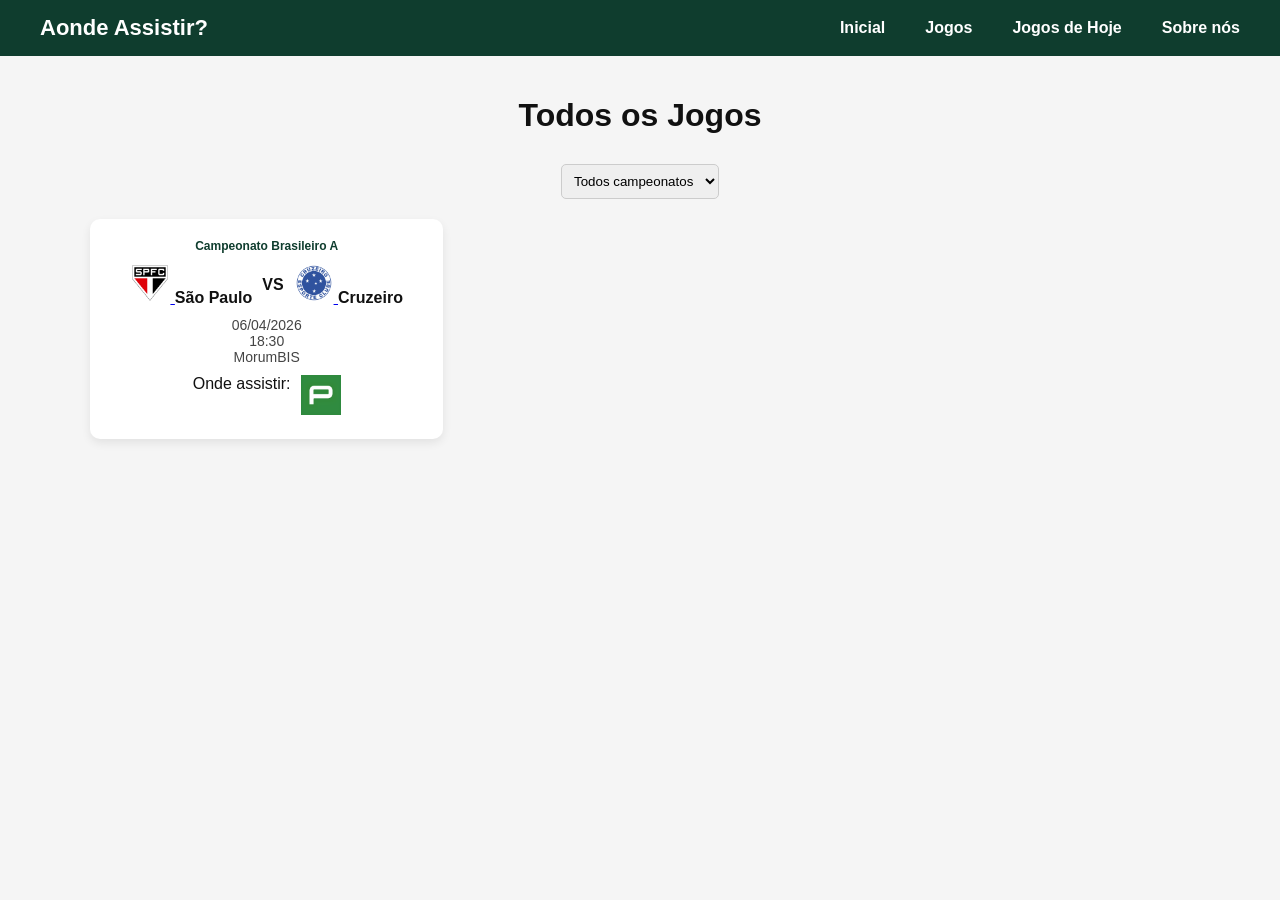
<file: jogos.html>
<!DOCTYPE html>
<html>
<head>
<title>Jogos - Aonde Assistir?</title>
<link rel="stylesheet" href="style.css">
</head>

<body>

<header>

<div class="logo">
Aonde Assistir?
</div>

<nav>
<a href="index.html">Inicial</a>
<a href="jogos.html">Jogos</a>
<a href="jogos-de-hoje.html">Jogos de Hoje</a>
<a href="sobre.html">Sobre nós</a>
</nav>

</header>

<div class="container">

<h1>Todos os Jogos</h1>

<div class="filtros">
<select id="competicao">
<option value="todos">Todos campeonatos</option>
<option value="brasileirao">Brasileirão</option>
<option value="libertadores">Libertadores</option>
<option value="sulamericana">Sul-Americana</option>
<option value="champions">Champions League</option>
</select>
</div>

<div class="grid">

<div class="jogo brasileirao">
  <div class="competicao brasileirao">
    Campeonato Brasileiro A
  </div>
  <div class="times">
    <div class="time">
      <a href="https://instagram.com/saopaulofc" target="_blank">
        <img src="img/times/saopaulo.png" alt="São Paulo">
      </a>
      <span>São Paulo</span>
    </div>
    <div class="vs">
      VS
    </div>
    <div class="time">
      <a href="https://instagram.com/cruzeiro" target="_blank">
        <img src="img/times/cruzeiro.png" alt="Cruzeiro">
      </a>
      <span>Cruzeiro</span>
    </div>
  </div>
  <div class="info">
 <div class="data-jogo" data-date="2026-04-06"></div>
    <div>18:30</div>
    <div>MorumBIS</div>
  </div>
  <div class="onde-assistir">
    <span>Onde assistir:</span>
    <a href="https://premiere.globo.com/" target="_blank">
      <img src="img/canais/premiere.png" alt="Premiere">
    </a>

  </div>
</div>

</div>

</div>

<script src="script.js"></script>

</body>
</html>
</file>
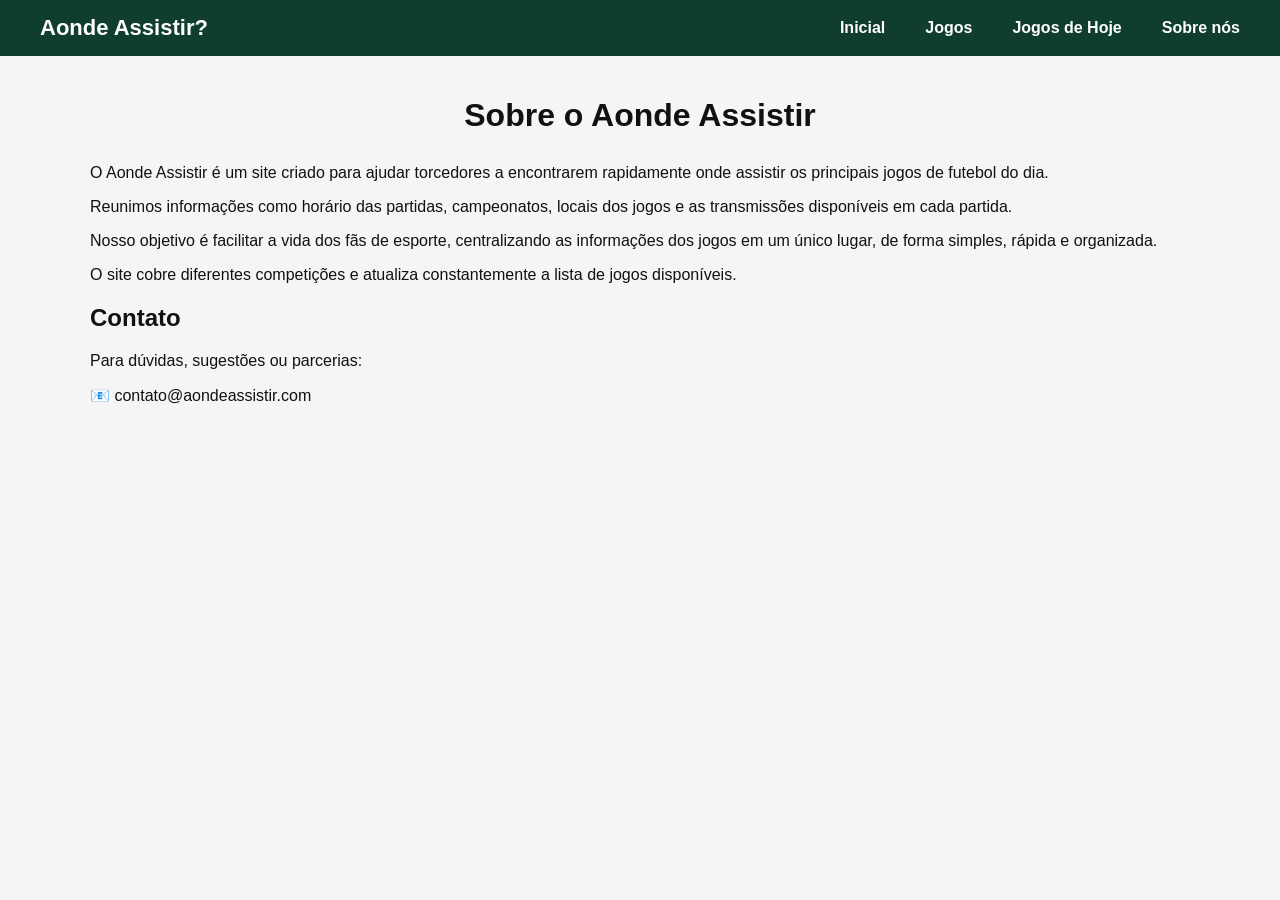
<file: sobre.html>
<!DOCTYPE html>
<html>
<head>
<title>Sobre nós - Aonde Assistir?</title>
<link rel="stylesheet" href="style.css">
</head>

<body>

<header>

<div class="logo">
Aonde Assistir?
</div>

<nav>
<a href="index.html">Inicial</a>
<a href="jogos.html">Jogos</a>
<a href="jogos-de-hoje.html">Jogos de Hoje</a>
<a href="sobre.html">Sobre nós</a>
</nav>

</header>

<div class="container">

<h1>Sobre o Aonde Assistir</h1>

<p>
O Aonde Assistir é um site criado para ajudar torcedores a
encontrarem rapidamente onde assistir os principais jogos
de futebol do dia.
</p>

<p>
Reunimos informações como horário das partidas,
campeonatos, locais dos jogos e as transmissões
disponíveis em cada partida.
</p>

<p>
Nosso objetivo é facilitar a vida dos fãs de esporte,
centralizando as informações dos jogos em um único lugar,
de forma simples, rápida e organizada.
</p>

<p>
O site cobre diferentes competições e atualiza
constantemente a lista de jogos disponíveis.
</p>

<h2>Contato</h2>

<p>
Para dúvidas, sugestões ou parcerias:
</p>

<p>
📧 contato@aondeassistir.com
</p>

</div>

</body>
</html>
</file>
<file: style.css>
body{
font-family: Arial, Helvetica, sans-serif;
background:#f5f5f5;
margin:0;
color:#111;
}

header{
background:#0f3d2e;
padding:15px 40px;
display:flex;
align-items:center;
justify-content:space-between;
}

.logo{
color:white;
font-size:22px;
font-weight:bold;
}

nav{
display:flex;
gap:40px;
font-weight:bold;
}

nav a{
color:white;
text-decoration:none;
}

nav a:hover{
color:#90ee90;
}

.container{
max-width:1100px;
margin:auto;
padding:20px;
}

h1{
text-align:center;
margin-bottom:30px;
}

.grid{
display:grid;
grid-template-columns:repeat(3,1fr);
gap:20px;
}

.jogo{
background:white;
border-radius:10px;
padding:20px;
box-shadow:0 4px 10px rgba(0,0,0,0.08);
text-align:center;
}

.competicao{
font-size:12px;
color:#0f3d2e;
font-weight:bold;
margin-bottom:10px;
}

.times{
display:flex;
align-items:center;
justify-content:center;
gap:10px;
margin-bottom:10px;
font-weight:bold;
}

.times img{
width:40px;
height:40px;
}

.info{
font-size:14px;
color:#444;
margin-bottom:10px;
}

.onde-assistir{
display:flex;
justify-content:center;
gap:10px;
margin-top:10px;
}

.onde-assistir img{
width:40px;
height:40px;
}

.filtros{
margin-bottom:20px;
text-align:center;
}

select{
padding:8px;
border-radius:5px;
border:1px solid #ccc;
}

footer{
background:#0f3d2e;
color:white;
text-align:center;
padding:20px;
margin-top:40px;
}

.ads{
max-width:1100px;
margin:40px auto;
padding:10px;
text-align:center;
}
</file>
